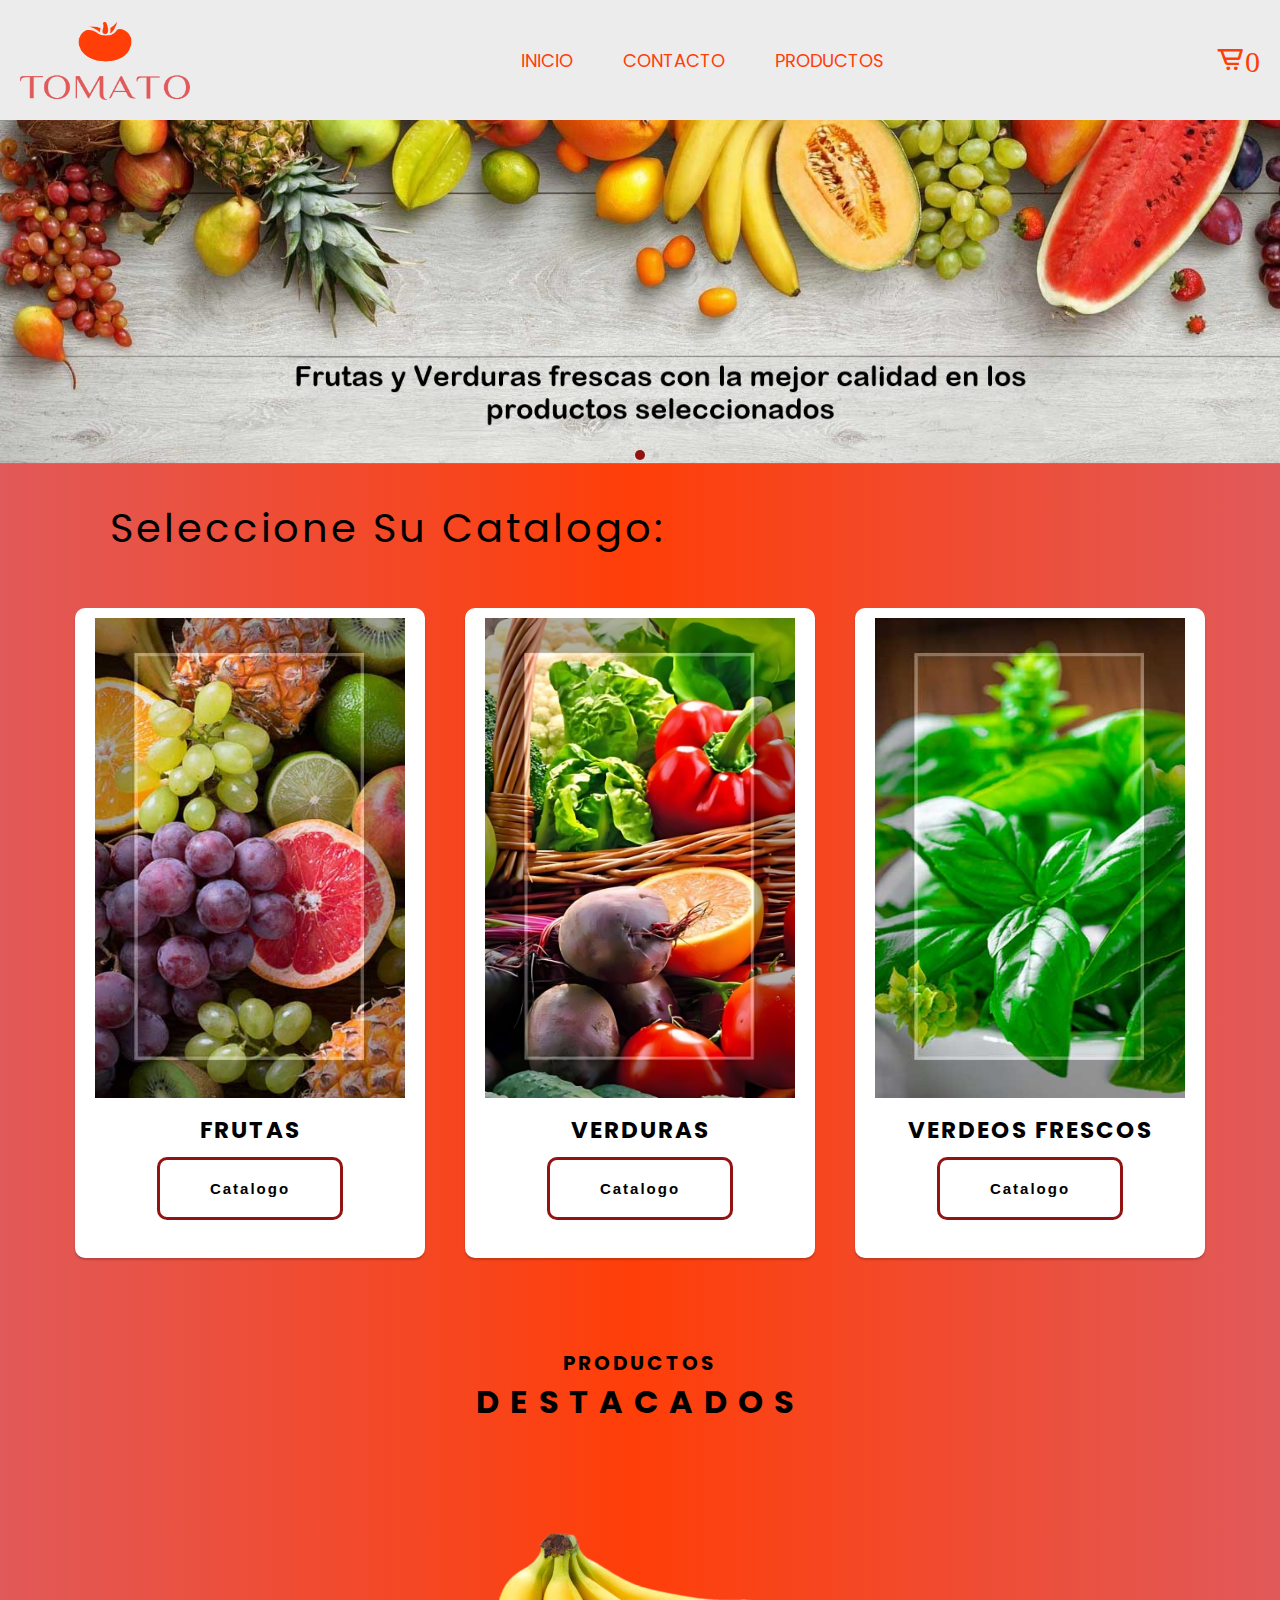
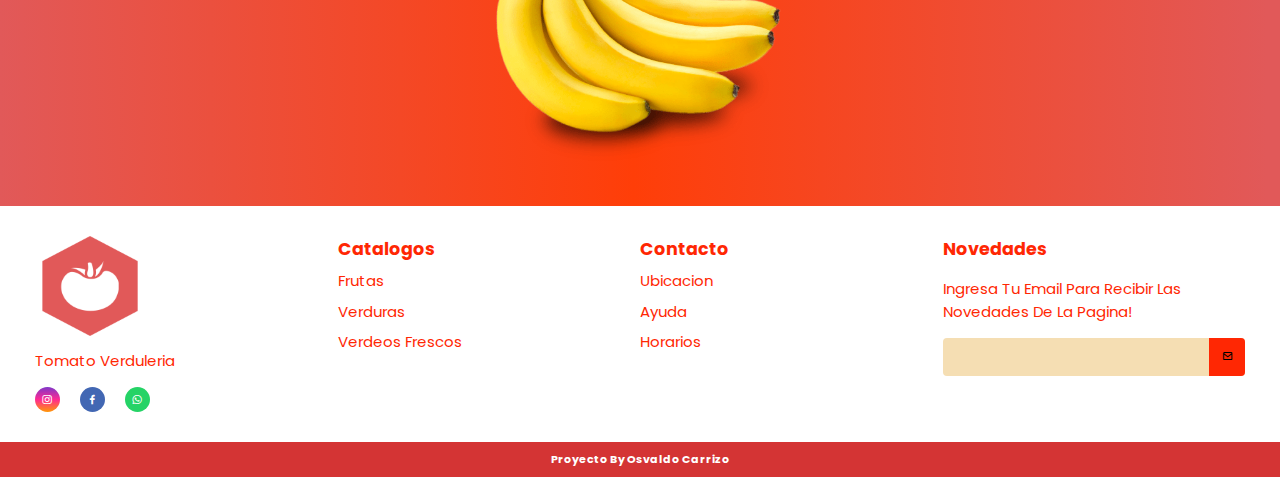
<file: index.html>
<!DOCTYPE html>
<html lang="es">

<head>
    <meta charset="UTF-8">
    <meta http-equiv="X-UA-Compatible" content="IE=edge">
    <meta name="viewport" content="width=device-width, initial-scale=1.0">
    <link href='https://unpkg.com/boxicons@2.1.4/css/boxicons.min.css' rel='stylesheet'>
    <link rel="stylesheet" href="https://cdn.jsdelivr.net/npm/swiper@9/swiper-bundle.min.css" />
    <link rel="stylesheet" href="./estilos/style.css">
    <title>Proyecto Javascript</title>
</head>

<body>
    <header>
        <button id="abrir" class="abrir-menu"><i class="bx bx-menu"></i></button>
        <img class="logo" src="./img/logo_small.png" alt="">
        <nav class="nav" id="nav">
            <button id="cerrar" class="cerrar-menu"><i class='bx bx-x'></i></button>
            <ul class="nav-list">
                <li><a href="index.html">INICIO</a></li>
                <li><a href="./pages/contacto.html">CONTACTO</a></li>
                <li><a href="./pages/productos.html">PRODUCTOS</a></li>
            </ul>
        </nav>
        <div class="iconos">
            <i class='bx bx-cart-alt'><span id="counter">0</span></i>
        </div>
    </header>
    <main>
        <!-- Slider main container -->
        <div class="swiper">
            <!-- Additional required wrapper -->
            <div class="swiper-wrapper">
                <!-- Slides -->
                <div class="swiper-slide"><img src="./img/slide2-img.jpg" alt=""></div>
                <div class="swiper-slide"><img src="./img/slider-envio.jpg"" alt=""></div>
            </div>
            <!-- If we need pagination -->
            <div class=" swiper-pagination"></div>

                <!-- If we need navigation buttons -->
                <div class="swiper-button-prev"></div>
                <div class="swiper-button-next"></div>
    </main>

    <section class="shop-container">

        <h1 class="shop-titulo">Seleccione su Catalogo:</h1>

        <div class="card-container" id="productos""></div>
    </section>

    <section>
        <div class=" swiper-name">
            <h4>PRODUCTOS</h4>
            <h2>DESTACADOS</h2>
        </div>
        <div class="swiper swiper-product">
            <div class="swiper-wrapper">
                <!-- Slides -->
                <div class="swiper-slide"><img src="./img/banana.png" alt=""></div>
                <div class="swiper-slide"><img src="./img/ciruelas.png"" alt=""></div>
                <div class=" swiper-slide"><img src="./img/durazno.png"" alt=""></div>
                <div class=" swiper-slide"><img src="./img/limon.png"" alt=""></div>
                <div class=" swiper-slide"><img src="./img/palta.png"" alt=""></div>
                <div class=" swiper-slide"><img src="./img/naranja.png"" alt=""></div>
                <div class=" swiper-slide"><img src="./img/manzana.png"" alt=""></div>
                <div class=" swiper-slide"><img src="./img/peras.png"" alt=""></div>
            </div>
    </section>
    
    
    
    <footer>
        <div class=" footer-contenidos">
                    <div class="footer-nosotros">
                        <img src="./img/logo_small_icon_only_inverted.png" alt="">
                        <p>Tomato Verduleria</p>

                        <div class="footer-social-media">
                            <a href="#" class="footer-link" id="instagram">
                                <i class='bx bxl-instagram'></i>
                            </a>

                            <a href="#" class="footer-link" id="facebook">
                                <i class='bx bxl-facebook'></i>
                            </a>

                            <a href="#" class="footer-link" id="whatsapp">
                                <i class='bx bxl-whatsapp'></i>
                            </a>

                        </div>
                    </div>

                    <ul class="footer-listas">
                        <li>
                            <h3>Catalogos</h3>
                        </li>
                        <li>
                            <a href="#" class="footer-link">Frutas</a>
                        </li>
                        <li>
                            <a href="#" class="footer-link">Verduras</a>
                        </li>
                        <li>
                            <a href="#" class="footer-link">Verdeos Frescos</a>
                        </li>
                    </ul>
                    <ul class="footer-listas">
                        <li>
                            <h3>Contacto</h3>
                        </li>
                        <li>
                            <a href="#" class="footer-link">Ubicacion</a>
                        </li>
                        <li>
                            <a href="#" class="footer-link">Ayuda</a>
                        </li>
                        <li>
                            <a href="#" class="footer-link">Horarios</a>
                        </li>
                    </ul>
                    <div class="footer-contactar">
                        <h3>Novedades</h3>
                        <p>
                            Ingresa tu email para recibir las novedades de la pagina!
                        </p>
                        <div class="input-grupo">
                            <input type="email" class="email">
                            <button>
                                <i class='bx bx-envelope'></i>
                            </button>
                        </div>
                    </div>
                </div>
                <div class="footer-copyrigth">
                    <a class="link-yo" href="https://www.linkedin.com/in/osvaldo-carrizo-94842023b/ "
                        target="_blank">Proyecto
                        by Osvaldo Carrizo</a>
                </div>
                </footer>
                <script src=" https://cdn.jsdelivr.net/npm/swiper@9/swiper-bundle.min.js"> </script>
                <script src="./js/name.js">
                </script>
</body>

</html>
</file>
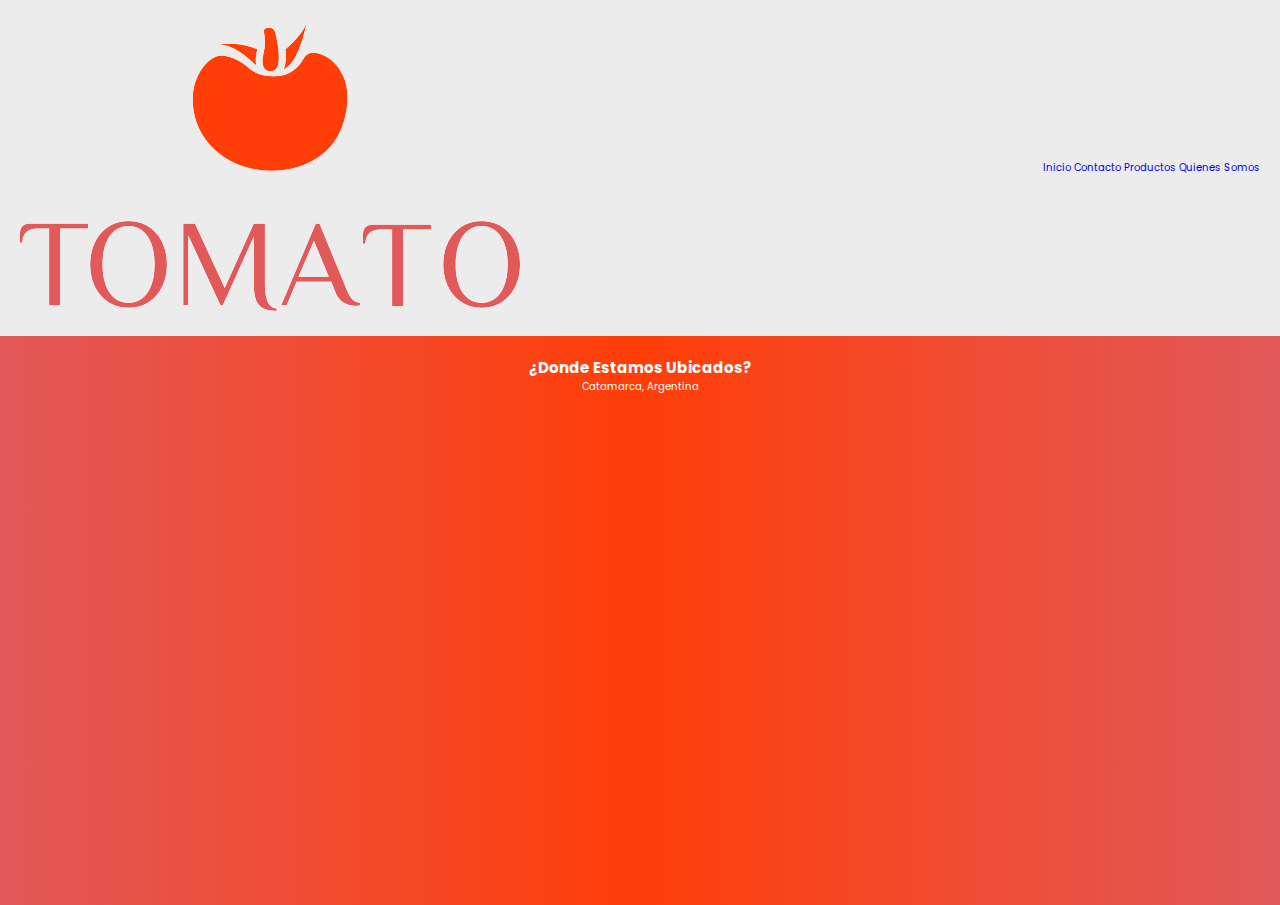
<file: pages/contacto.html>
<!DOCTYPE html>
<html lang="es">
<head>
    <meta charset="UTF-8">
    <meta http-equiv="X-UA-Compatible" content="IE=edge">
    <meta name="viewport" content="width=s, initial-scale=1.0">
    <link rel="stylesheet" href="../estilos/style.css">
    <title>Document</title>
</head>
<body>
    <header>
        <div class="nav">
            <img src="../img/logo_small.png" alt="tomate">
        </div>
        <nav class="nav-inicio">
            <div class="categorias">
                <div class="categorias-bloque">
                    <a class="bloque" href="../index.html">Inicio</a>
                    <a class="bloque" href="contacto.html">Contacto</a>
                    <a class="bloque" href="productos.html">Productos</a>
                    <a class="bloque" href="quienes somos.html">Quienes somos</a>
                </div>
            </div>
        </nav>
    </header>

    <main>
        <div class="datos">
            <h2>¿Donde estamos ubicados?</h2>
            <p>Catamarca, Argentina</p>
        </div>
        <div class="map">
            <iframe src="https://www.google.com/maps/embed?pb=!1m18!1m12!1m3!1d2949.1125964558187!2d-65.81293082951422!3d-28.47636378206866!2m3!1f0!2f0!3f0!3m2!1i1024!2i768!4f13.1!3m3!1m2!1s0x942429271ae7c92b%3A0x2c3ada1c1b0184b0!2sTOMACO%20Verduleria!5e0!3m2!1ses!2sar!4v1678138884911!5m2!1ses!2sar" width="600" height="450" style="border:0;" allowfullscreen="" loading="lazy" referrerpolicy="no-referrer-when-downgrade">
            </iframe>
        </div>
    </main>
    
</body>
</html>
</file>
<file: estilos/style.css>
@import url("https://fonts.googleapis.com/css2?family=Poppins:ital,wght@1,100;1,300;1,400;1,600;1,700&display=swap");
* {
  margin: 0;
  padding: 0;
  box-sizing: border-box;
  outline: none;
  border: none;
  text-decoration: none;
  text-transform: capitalize;
  transition: 0.2s linear;
}

body {
  font-family: "Poppins", sans-serif;
  background: linear-gradient(90deg, #e15959, #ff3e08, #e15959 99%);
}
html {
  font-size: 62.5%;
}

/* ------------nav-------------- */
header {
  display: flex;
  align-items: center;
  justify-content: space-between;
  padding: 2rem;
  background-color: #ececec;
}

.logo {
  width: 170px;
  height: 80px;
}

.nav-list {
  list-style: none;
  display: flex;
  gap: 5rem;
}

.nav-list li a {
  text-decoration: none;
  color: #ff3e08;
  font-size: 1.8rem;
  font-weight: 400;
}

.abrir-menu,
.cerrar-menu {
  display: none;
}

.bx-cart-alt {
  font-size: 30px;
  font-weight: 400;
  color: #ff3e08;
  cursor: pointer;
}


/* --------- modal ---------- */
.modal {
  display: none; 
  position: fixed; 
  z-index: 2; 
  left: 0;
  top: 0;
  width: 100%;
  height: 100%;
  overflow: auto; 
  background-color: rgba(0, 0, 0, 0.4); 
}

.modal-content {
  background-color: #fefefe; 
  margin: 15% auto; 
  padding: 20px;
  border: 1px solid #888;
  width: 80%;
}

.modal-header {
  display: flex;
  justify-content: space-between;
  align-items: center;
}

.modal-header h2 {
  margin: 0;
}


.close {
  font-size: 28px;
  font-weight: bold;
  color: #aaa;
  cursor: pointer;
}

.close:hover,
.close:focus {
  color: black;
  text-decoration: none;
  cursor: pointer;
}

.modal-body {
  display: flex;
  flex-direction: column;
  flex-wrap: nowrap;
}
.modal-body span{
   font-size: 15px;

}

.modal-footer {
  display: flex;
  justify-content: flex-end;
  align-items: center;
  margin-top: 20px;
}

.btn-cancelar,
.btn-comprar {
  padding: 10px 20px;
  margin-left: 10px;
  border: none;
  border-radius: 5px;
  cursor: pointer;
}

.btn-cancelar {
  background-color: #ccc;
}

.btn-comprar {
  background-color: red;
  color: white;
}

.carritoRelleno{
  display: flex;
  justify-content: space-around;
  flex: 1;
  margin: 10px;
  text-align: center;
}
.carritoRelleno img{
  width: 100px;
  border: 1px solid black;
  border-radius: 10px;
}
.carritoRelleno p{
  font-size: 15px;
  margin-left: 20px;
}
.boton-borrar{
  width: 80px;
  height: 30px;
  background-color: red;
  font-size: 8px;
  color: white;
  border-radius: 20px;
  font-weight: 700;
}
.boton-borrar:hover{
  background-color: rgba(212, 52, 52, 1);
}

.total{
  font-size: 15px;
}

/* ------------ carrousel-------------- */
.swiper {
  width: 100%;
}

.swiper img {
  object-fit: cover;
  width: 100%;
  height: 100%;
}

.swiper .swiper-button-prev,
.swiper .swiper-button-next {
  color: white;
  --swiper-navigation-size: 20px;
  background-color: rgba(144, 10, 10, 0.9668242296918768);
  height: 40px;
  width: 50px;
  opacity: 0;
  transition: opacity 0.5s;
}
.swiper .swiper-button-prev {
  border-radius: 15px 15px 35px 35px;
}
.swiper .swiper-button-next {
  border-radius: 15px 15px 35px 35px;
}
.swiper:hover .swiper-button-prev,
.swiper:hover .swiper-button-next {
  opacity: 1;
}
.swiper .swiper-pagination {
  --swiper-pagination-color: rgba(144, 10, 10, 0.9668242296918768);
  --swiper-pagination-bullet-size: 10px;
  --swiper-pagination-bullet-inactive-color: gray;
  --swiper-pagination-bullet-horizontal-gap: 3px;
}

/* ------------------ main----------------- */


.shop-container {
  margin-top: 10px;
  text-align: start;
}
.shop-titulo {
  font-weight: 400;
  margin: 30px;
  font-size: 4rem;
  padding-left: 8rem;
  letter-spacing: 3px;
}
.card-container {
  width: 100%;
  height: 100%;
  max-width: 1208px;
  display: flex;
  flex-wrap: wrap;
  justify-content: center;
  margin: auto;
}

.card-container .cards {
  background-color: white;

  width: 350px;
  height: 650px;
  border-radius: 10px;
  box-shadow: 0 2px 2px rgb(0, 0, 0, 0.2);
  overflow: hidden;
  margin: 20px;
  text-align: center;
  transition: all 0.25s;
}

.card-container .cards:hover {
  transform: translateY(-15px);
  box-shadow: 0 12px 16px rgb(0, 0, 0, 0.2);
}

.card-container .cards img {
  width: 330px;
  height: 500px;
  padding: 10px;
}

.card-container .cards h3 {
  font-weight: bold;
  font-size: 2.3rem;
  letter-spacing: 2px;
}

.buton-card {
  cursor: pointer;
  font-size: 15px;
  font-weight: 600;
  margin-top: 10px;
  padding: 20px 50px;
  letter-spacing: 2px;
  border: 3px solid rgba(144, 10, 10, 0.9668242296918768);
  overflow: hidden;
  background-color: white;
  border-radius: 10px;
  z-index: 1;
  transition: all 0.6s ease;
}

.buton-card:hover {
  background-color: rgba(144, 10, 10, 0.9668242296918768);
  color: white;
}

/* ------swiper products-------------- */
.swiper-name {
  display: flex;
  flex-direction: column;
  justify-content: center;
  align-items: center;
  padding-top: 70px;
}
.swiper-name h4 {
  display: block;
  font-size: 2rem;
  font-weight: 700;
  letter-spacing: 3px;
}
.swiper-name h2 {
  display: block;
  font-size: 3.2rem;
  font-weight: bold;
  letter-spacing: 11px;
}
.swiper-product {
  width: 100%;
  max-width: 1000px;
  min-width: 320px;
  margin: auto;
}

.swiper-product .swiper-slide img {
  display: block;
  margin: auto;
  padding-top: 40px;
  object-fit: cover;
  width: 500px;
  height: 380px;
}

/* ------------------footer---------------- */
footer {
  width: 100%;
  color: rgb(1999, 39, 3);
  font-size: 15px;
}

.footer-link {
  text-decoration: dashed;
}
.footer-contenidos {
  background-color: white;
  display: grid;
  grid-template-columns: repeat(4, 1fr);
  padding: 3rem 3.5rem;
}

.footer-nosotros img {
  margin-bottom: 0.75rem;
  width: 110px;
  height: 100px;
}

.footer-social-media {
  display: flex;
  gap: 2rem;
  margin-top: 1.5rem;
}

.footer-social-media .footer-link {
  display: flex;
  align-items: center;
  justify-content: center;
  height: 2.5rem;
  width: 2.5rem;
  color: white;
  border-radius: 50%;
  transition: all 0.4s;
}
.footer-social-media .footer-link i {
  font-size: 1.25rem;
}
.footer-social-media .footer-link:hover {
  opacity: 0.8;
}

#instagram {
  background: linear-gradient(#7f37c9, #ff2992, #ff9807);
}

#facebook {
  background-color: #4267b3;
}

#whatsapp {
  background-color: #25d366;
}

.footer-listas {
  display: flex;
  flex-direction: column;
  gap: 0.75rem;
  list-style: none;
}
.footer-listas .footer-link {
  color: rgb(1999, 39, 3);
}
.footer-listas .footer-link:hover {
  color: #7f37c9;
}
.footer-contactar {
  display: flex;
  flex-direction: column;
  gap: 1.5rem;
}
.footer-contactar p {
  color: rgb(1999, 39, 3);
}

.input-grupo {
  display: flex;
  align-items: center;
  background-color: wheat;
  border-radius: 4px;
}
.input-grupo input {
  all: unset;
  padding: 0.75rem;
  width: 100%;
}
.input-grupo button {
  background-color: rgb(1999, 39, 3);
  border: none;
  color: black;
  padding: 0px 1.25rem;
  font-size: 1.125rem;
  height: 100%;
  border-radius: 0px 4px 4px 0px;
  cursor: pointer;
  transition: all 0.4s;
}
.input-grupo button:hover {
  opacity: 0.8;
}

.footer-copyrigth {
  display: flex;
  justify-content: center;
  background-color: rgba(212, 52, 52, 1);
  font-size: 1.1rem;
  padding: 0.9rem;
  font-weight: 700;
}
.link-yo {
  text-decoration: none;
  color: white;
}

/* --------------PRODUCTOS------------------ */
.title-product {
  display: flex;
  flex-direction: column;
  letter-spacing: 3px;
  background-image: url(../img/top-categoria.jpg);
  align-items: center;
  height: 203px;
  color: white;
}
.title-product h1 {
  font-size: 30px;
  font-weight: bold;
  display: block;
  margin-top: 40px;
}

.title-product h3 {
  font-weight: 600;
  letter-spacing: 10px;
  margin-top: 16px;
  font-size: 25px;
  display: block;
}
.container {
  max-width: 1200px;
  width: 100%;
  height: 100%;
  margin: auto;
}
.product-container {
  width: 100%;
  display: grid;
  place-items: center;
  grid-template-columns: repeat(4, 1fr);
  justify-content: center;
}

.product-container img {
  width: 200px;
  height: 200px;
}

.prod-cards {
  display: flex;
  flex-direction: column;
  align-items: center;
  border: 2px solid #404258;
  border-radius: 10px;
  margin: 25px;
  background-color: white;
  width: 230px;
  padding: 2rem;
  transition: all 0.2s;
}

.prod-cards:hover {
  transform: translateY(-15px);
  box-shadow: rgb(38, 57, 77) 0px 20px 30px -10px;
}

.precio-producto {
  margin-top: 20px;
  font-size: 25px;
  color: rgb(15, 136, 15);
  font-weight: 600;
}
.name-product {
  font-size: 2.4rem;
  font-weight: 600;
}

.b-product {
  padding: 10px 15px;
  font-family: "Roboto", sans-serif;
  font-weight: 600;
  background: transparent;
  outline: none !important;
  cursor: pointer;
  transition: all 0.3s ease;
  position: relative;
  display: inline-block;
  margin-top: 10px;
}
.btn-41 {
  border: 2px solid rgb(0, 0, 0);
  z-index: 1;
  color: black;
  border-radius: 5px;
}

.btn-41:after {
  position: absolute;
  content: "";
  width: 0;
  height: 100%;
  top: 0;
  left: 0;
  direction: rtl;
  z-index: -1;
  background: black;
  transition: all 0.3s ease;
}

.btn-41:hover {
  color: white;
}

.btn-41:hover:after {
  left: auto;
  right: 0;
  width: 100%;
}

.btn-41:active {
  top: 2px;
}


/* ------------------- Contactos ----------------- */
.contact-map{
  display: grid;
  grid-template-columns: repeat(2, 2fr);
  justify-items: center;
  width: 100%;
  padding: 10px;
  gap: 1px;
}

.datos {
  display: flex;
  flex-direction: column;
  text-align: center;
  color: white;
  margin: 20px;
}
.map {
  display: flex;
  justify-content: center;
  margin: 30px;
  width: 450px;
}
.contact-container{
    height: 200px;
}

.form{
  display: flex;
  flex-direction: column;
  margin: 20px;
  padding: auto;
}

.form h2{
  margin-bottom: 2rem;
  letter-spacing: 1px;
  font-weight: 700;
  font-size: 1.8rem;
}

.form label{
  font-size: 15px;
  font-weight: 600;
  letter-spacing: 1px;
  text-align: left;
}

.form input{
  margin-top: 0.3rem;
  margin-bottom: 1rem;
  border: 1px solid black;
  border-radius: 5px;
  font-size: 1.2rem;
  padding: 6px 12px;
  width: 100%;
}

.form textarea{
  margin-top: 1rem;
  margin-bottom: 1.5rem;
  width: 100%;
  border: 1px solid black;
  border-radius: 5px;
  font-size: 1.5rem;
  padding: 4px;
}

.boton-contacto {
  width: 200px;
  margin: auto;
  padding: 0.6rem 2rem;
  color: rgb(255, 255, 255);
  background: #111;
  cursor: pointer;
  position: relative;
  z-index: 0;
  border-radius: 10px;
}

.boton-contacto:hover{
  background-color: rgb(255, 255, 255);
  color: #111;
}
/* -------------medias querys------------------- */
@media (max-width: 1440px) {
  .contact-map{
    display: grid;
    grid-template-columns: repeat(2, 1fr);
    width: 100%;
  }
}
@media (max-width: 1024px) {
  .swiper img {
    height: 344px;
  }

  /* --------media query productos--------- */

  .product-container {
    display: grid;
    place-items: center;
    grid-template-columns: repeat(3, 1fr);
    justify-content: center;
    margin-top: 5px;
  }
}

 /* --------media query contacto--------- */

 .contact-map{
  display: grid;
  grid-template-columns: repeat(2, 1fr);
  width: 100%;
}

@media (max-width: 768px) {
  .abrir-menu,
  .cerrar-menu {
    display: block;
  }
  .nav {
    opacity: 0;
    visibility: hidden;
    display: flex;
    flex-direction: column;
    align-items: end;
    gap: 1rem;
    position: absolute;
    top: 0;
    left: 0;
    bottom: 0;
    background-color: #ececec;
    padding: 5rem;
    box-shadow: 0 0 0 100vmax rgb(0, 0, 0, 0.5);
    z-index: 3;
  }
  
  .nav.visible {
    opacity: 1;
    visibility: visible;
  }
  .nav-list {
    flex-direction: column;
    align-items: end;
  }
  
  .logo {
    width: 140px;
    height: 85px;
  }
  .bx-menu {
    cursor: pointer;
    font-size: 30px;
    font-weight: 400;
    color: #ff3e08;
  }
  .bx-cart-alt {
    font-size: 30px;
    font-weight: 400;
    color: #ff3e08;
  }
  .bx-x {
    font-size: 30px;
    font-weight: 400;
    color: #ff3e08;
  }

  .swiper img {
    height: 268px;
  }

  .footer-contenidos {
    grid-template-columns: repeat(2, 1fr);
    gap: 2rem;
  }

  .swiper-product .swiper-slide img {
    width: 400px;
    height: 300px;
  }
  /* ------meadiaquery productos------ */

  .product-container {
    display: grid;
    place-items: center;
    grid-template-columns: repeat(2, 1fr);
    justify-content: center;
    margin-top: 5px;
  }
}

@media (max-width: 425px) {
  html {
    font-size: 50%;
  }

  .footer-contenidos {
    grid-template-columns: repeat(1, 1fr);
    padding: 3rem 2rem;
  }

  .swiper img {
    height: 144px;
  }

  .shop-titulo {
    padding-left: 0.6rem;
    font-weight: 800;
  }

  .swiper-product .swiper-slide img {
    width: 320px;
    height: 260px;
  }

  /* --------media querys productos-------- */

  .title-product {
    height: 150px;
    width: 100%;
  }
  .title-product h1 {
    display: block;
    margin-top: 20px;
  }
  .title-product h2 {
    display: block;
    letter-spacing: 5px;
    margin-top: 10px;
  }
  .product-container {
    display: grid;
    place-items: center;
    grid-template-columns: repeat(1, 1fr);
    justify-content: center;
    margin-top: 5px;
  }

 /* ------meadiaquery productos------ */

 .contact-map{
  display: grid;
  grid-template-columns: repeat(1, 1fr);
  width: 100%;
}
.datos {
  font-size: 15px;
  
}
.map {
  margin: auto;
  width: 150px;
  height: 100%;
}
.contact-container{
    height: 100%;
}


.form h2{
  font-size: 2.5rem;
}

.form label{
  font-size: 20px;
}

.form input{
  font-size: 2.5rem;
  padding: 8px 15px;
}

.form textarea{
  font-size: 2rem;
  padding: 7px;
}
.boton-contacto {
  padding: 2rem 3rem;
  font-size: 15px;
  width: 170px;
}

/*----------modal-------------- */
.modal-content {
  padding: 10px;
  width: 90%;
}

.modal-header {
    display: flex;
    flex-wrap: wrap;
}

.modal-header h2 {
  margin: 0;
  font-size: 17px;
}


.close {
  font-size: 44px;
}


.modal-footer {
  margin-top: 30px;
}

.btn-cancelar,
.btn-comprar {
  margin-left: 12px;
}


.carritoRelleno{
  display: flex;
  flex-direction: column;
  align-items: center;
  margin: 15px;
}
.carritoRelleno img{
  width: 90px;
}
.carritoRelleno p{
  font-size: 17px;
  margin-top: 5px;
}
.boton-borrar{
  margin-top: 5px;
  width: 100px;
  height: 34px;
  font-size: 10px;
  font-weight: 100;
}
.boton-borrar:hover{
  background-color: rgba(212, 52, 52, 1);
}

.total{
  font-size: 15px;
  font-weight: 600;
}

}
</file>
